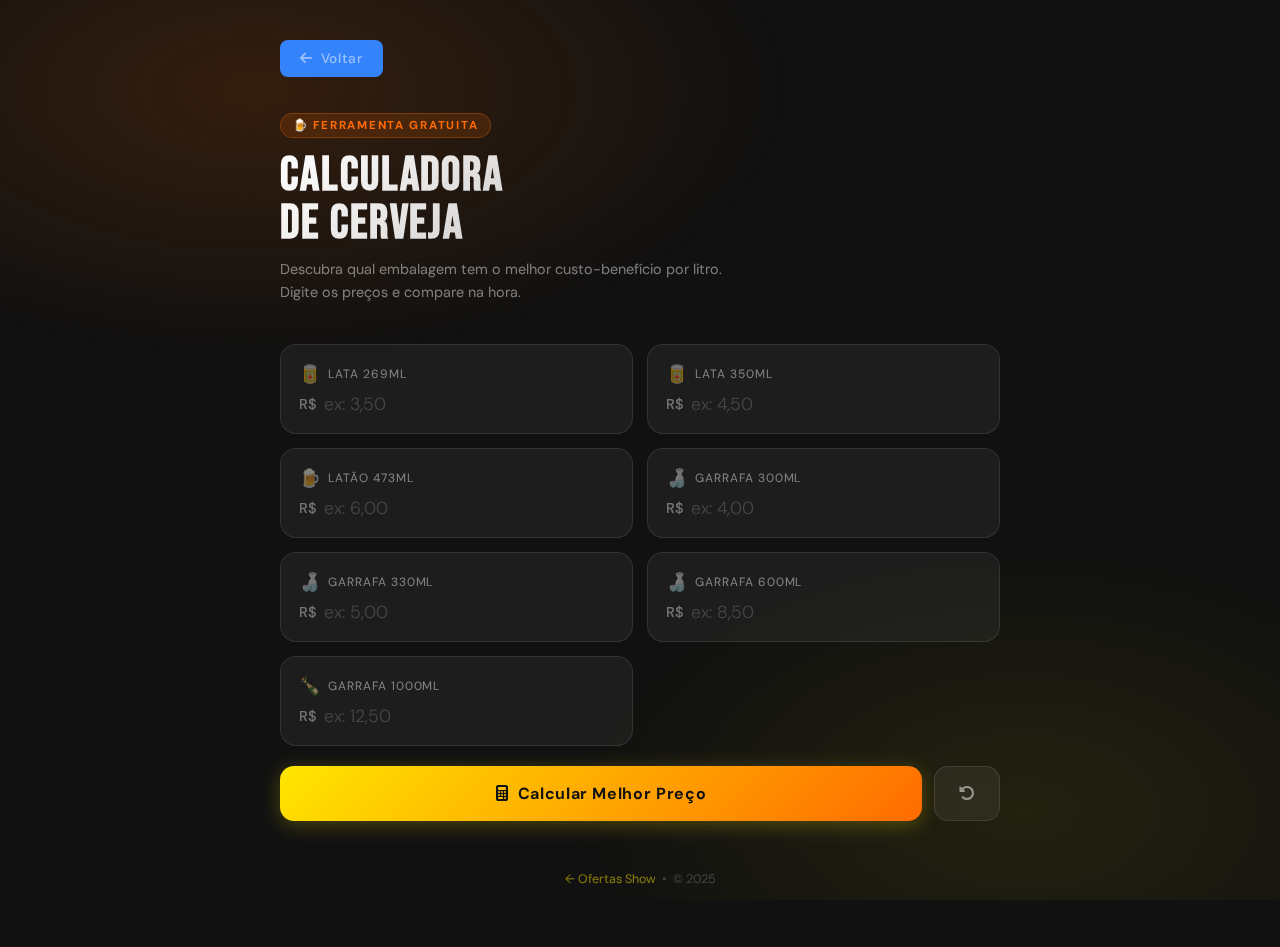
<file: templates/cerveja.html>
<!DOCTYPE html>
<html lang="pt-BR">
<head>
    <meta charset="UTF-8">
    <meta name="viewport" content="width=device-width, initial-scale=1.0">
    <title>Calculadora de Cerveja — Ofertas Show</title>
    <link rel="stylesheet" href="https://cdnjs.cloudflare.com/ajax/libs/font-awesome/6.5.0/css/all.min.css">
    <link href="https://fonts.googleapis.com/css2?family=Bebas+Neue&family=DM+Sans:wght@300;400;500;700&display=swap" rel="stylesheet">
    <style>
        :root {
            --yellow: #FFE600;
            --orange: #FF6B00;
            --blue: #3483FA;
            --dark: #111111;
            --card: rgba(255,255,255,0.05);
            --border: rgba(255,255,255,0.1);
            --white: #FFFFFF;
            --green: #22C55E;
            --red: #EF4444;
        }

        * { box-sizing: border-box; margin: 0; padding: 0; }

        body {
            font-family: 'DM Sans', sans-serif;
            background: var(--dark);
            color: var(--white);
            min-height: 100vh;
            padding: 40px 20px 60px;
            overflow-x: hidden;
        }

        body::before {
            content: '';
            position: fixed;
            inset: 0;
            background:
                radial-gradient(ellipse 70% 50% at 20% 10%, rgba(255,107,0,0.15) 0%, transparent 60%),
                radial-gradient(ellipse 60% 50% at 80% 90%, rgba(255,230,0,0.08) 0%, transparent 60%);
            pointer-events: none;
            z-index: 0;
        }

        .wrapper {
            position: relative;
            z-index: 1;
            max-width: 720px;
            margin: 0 auto;
        }

        .back-btn {
            display: inline-block;
            margin-bottom: 20px;
            padding: 10px 20px;
            background: var(--blue);
            color: var(--white);
            text-decoration: none;
            border-radius: 8px;
            font-weight: 500;
            transition: background 0.3s;
        }

        .back-btn:hover {
            background: #2c6bc7;
        }

        /* Back button */
        .back-btn {
            display: inline-flex;
            align-items: center;
            gap: 8px;
            color: rgba(255,255,255,0.5);
            text-decoration: none;
            font-size: 0.85rem;
            letter-spacing: 0.05em;
            margin-bottom: 36px;
            transition: color 0.2s;
        }
        .back-btn:hover { color: var(--yellow); }

        /* Header */
        .page-header {
            margin-bottom: 40px;
            animation: fadeUp 0.5s ease both;
        }

        .badge {
            display: inline-block;
            background: rgba(255,107,0,0.15);
            border: 1px solid rgba(255,107,0,0.3);
            color: var(--orange);
            font-size: 0.72rem;
            letter-spacing: 0.15em;
            text-transform: uppercase;
            padding: 4px 12px;
            border-radius: 100px;
            font-weight: 700;
            margin-bottom: 14px;
        }

        h1 {
            font-family: 'Bebas Neue', sans-serif;
            font-size: 3rem;
            letter-spacing: 0.04em;
            line-height: 1;
            background: linear-gradient(135deg, var(--white) 0%, rgba(255,255,255,0.5) 100%);
            -webkit-background-clip: text;
            -webkit-text-fill-color: transparent;
            background-clip: text;
        }

        .subtitle {
            margin-top: 10px;
            font-size: 0.9rem;
            color: rgba(255,255,255,0.45);
            line-height: 1.6;
        }

        /* Input grid */
        .input-grid {
            display: grid;
            grid-template-columns: 1fr 1fr;
            gap: 14px;
            margin-bottom: 20px;
            animation: fadeUp 0.5s 0.1s ease both;
        }

        .input-item {
            background: var(--card);
            border: 1px solid var(--border);
            border-radius: 16px;
            padding: 18px;
            transition: border-color 0.2s;
        }

        .input-item:focus-within {
            border-color: rgba(255,230,0,0.4);
        }

        .input-label {
            font-size: 0.75rem;
            color: rgba(255,255,255,0.45);
            letter-spacing: 0.08em;
            text-transform: uppercase;
            margin-bottom: 8px;
            display: flex;
            align-items: center;
            gap: 6px;
        }

        .input-label .icon { font-size: 1.1rem; }

        .input-row {
            display: flex;
            align-items: center;
            gap: 8px;
        }

        .currency {
            color: rgba(255,255,255,0.4);
            font-size: 0.9rem;
            font-weight: 500;
            flex-shrink: 0;
        }

        input[type="number"],
        input[type="text"] {
            background: transparent;
            border: none;
            outline: none;
            color: var(--white);
            font-family: 'DM Sans', sans-serif;
            font-size: 1.1rem;
            font-weight: 500;
            width: 100%;
            -moz-appearance: textfield;
        }

        input[type="number"]::-webkit-outer-spin-button,
        input[type="number"]::-webkit-inner-spin-button {
            -webkit-appearance: none;
        }

        input::placeholder { color: rgba(255,255,255,0.18); font-weight: 300; }

        /* Action buttons */
        .actions {
            display: flex;
            gap: 12px;
            margin-bottom: 30px;
            animation: fadeUp 0.5s 0.2s ease both;
        }

        .btn-calc {
            flex: 1;
            padding: 16px;
            background: linear-gradient(135deg, var(--yellow), var(--orange));
            color: var(--dark);
            font-family: 'DM Sans', sans-serif;
            font-size: 1rem;
            font-weight: 700;
            border: none;
            border-radius: 14px;
            cursor: pointer;
            letter-spacing: 0.04em;
            transition: all 0.25s;
            box-shadow: 0 4px 20px rgba(255,230,0,0.25);
        }

        .btn-calc:hover {
            transform: translateY(-2px);
            box-shadow: 0 8px 30px rgba(255,230,0,0.4);
        }

        .btn-clear {
            padding: 16px 24px;
            background: rgba(255,255,255,0.06);
            border: 1px solid var(--border);
            color: rgba(255,255,255,0.5);
            font-family: 'DM Sans', sans-serif;
            font-size: 1rem;
            font-weight: 600;
            border-radius: 14px;
            cursor: pointer;
            transition: all 0.25s;
        }

        .btn-clear:hover {
            background: rgba(255,255,255,0.1);
            color: var(--white);
        }

        /* Winner banner */
        #winner-banner {
            display: none;
            background: linear-gradient(135deg, rgba(34,197,94,0.15), rgba(34,197,94,0.05));
            border: 1px solid rgba(34,197,94,0.3);
            border-radius: 20px;
            padding: 24px 28px;
            margin-bottom: 20px;
            animation: popIn 0.4s cubic-bezier(0.34, 1.56, 0.64, 1) both;
        }

        @keyframes popIn {
            from { opacity: 0; transform: scale(0.92); }
            to { opacity: 1; transform: scale(1); }
        }

        .winner-label {
            font-size: 0.72rem;
            letter-spacing: 0.18em;
            text-transform: uppercase;
            color: var(--green);
            font-weight: 700;
            margin-bottom: 6px;
        }

        .winner-name {
            font-family: 'Bebas Neue', sans-serif;
            font-size: 2rem;
            letter-spacing: 0.06em;
            color: var(--white);
        }

        .winner-price {
            font-size: 0.9rem;
            color: rgba(255,255,255,0.55);
            margin-top: 4px;
        }

        .winner-price strong { color: var(--green); }

        /* Results table */
        #results-section { display: none; }

        .results-title {
            font-size: 0.75rem;
            letter-spacing: 0.18em;
            text-transform: uppercase;
            color: rgba(255,255,255,0.35);
            margin-bottom: 14px;
        }

        .result-item {
            display: flex;
            align-items: center;
            gap: 16px;
            padding: 16px 20px;
            border-radius: 14px;
            margin-bottom: 8px;
            background: var(--card);
            border: 1px solid var(--border);
            transition: all 0.2s;
            animation: fadeUp 0.4s ease both;
        }

        .result-item.best {
            background: rgba(34,197,94,0.08);
            border-color: rgba(34,197,94,0.25);
        }

        .result-item.worst {
            opacity: 0.55;
        }

        .result-rank {
            width: 28px;
            height: 28px;
            border-radius: 8px;
            display: flex;
            align-items: center;
            justify-content: center;
            font-weight: 700;
            font-size: 0.85rem;
            flex-shrink: 0;
        }

        .rank-1 { background: rgba(255,230,0,0.2); color: var(--yellow); }
        .rank-2 { background: rgba(255,255,255,0.08); color: rgba(255,255,255,0.5); }
        .rank-3 { background: rgba(255,255,255,0.06); color: rgba(255,255,255,0.4); }
        .rank-n { background: rgba(255,255,255,0.04); color: rgba(255,255,255,0.3); }

        .result-info { flex: 1; }

        .result-name {
            font-size: 0.95rem;
            font-weight: 600;
            color: var(--white);
        }

        .result-paid {
            font-size: 0.78rem;
            color: rgba(255,255,255,0.4);
            margin-top: 2px;
        }

        .result-ppl {
            text-align: right;
        }

        .result-ppl-value {
            font-size: 1.05rem;
            font-weight: 700;
            color: var(--white);
        }

        .result-ppl-label {
            font-size: 0.7rem;
            color: rgba(255,255,255,0.35);
            text-transform: uppercase;
            letter-spacing: 0.06em;
        }

        .badge-best {
            background: var(--green);
            color: var(--dark);
            font-size: 0.65rem;
            font-weight: 700;
            padding: 2px 8px;
            border-radius: 100px;
            letter-spacing: 0.08em;
            text-transform: uppercase;
            margin-left: 6px;
        }

        /* Bar visualization */
        .bar-wrap {
            margin-top: 4px;
        }

        .bar {
            height: 3px;
            border-radius: 100px;
            background: rgba(255,255,255,0.1);
            overflow: hidden;
        }

        .bar-fill {
            height: 100%;
            border-radius: 100px;
            background: linear-gradient(90deg, var(--yellow), var(--orange));
            transition: width 0.6s ease;
        }

        /* Footer */
        .page-footer {
            text-align: center;
            margin-top: 50px;
            font-size: 0.78rem;
            color: rgba(255,255,255,0.2);
        }

        .page-footer a {
            color: rgba(255,230,0,0.5);
            text-decoration: none;
        }

        @keyframes fadeUp {
            from { opacity: 0; transform: translateY(20px); }
            to { opacity: 1; transform: translateY(0); }
        }

        @media (max-width: 500px) {
            h1 { font-size: 2.2rem; }
            .input-grid { grid-template-columns: 1fr; }
        }
    </style>
</head>
<body>
<div class="wrapper">

    <a href="/" class="back-btn">
        <i class="fas fa-arrow-left"></i> Voltar
    </a>

    <div class="page-header">
        <div class="badge">🍺 Ferramenta Gratuita</div>
        <h1>Calculadora<br>de Cerveja</h1>
        <p class="subtitle">Descubra qual embalagem tem o melhor custo-benefício por litro.<br>Digite os preços e compare na hora.</p>
    </div>

    <!-- INPUTS -->
    <div class="input-grid" id="inputs">
        <div class="input-item">
            <div class="input-label"><span class="icon">🥫</span> Lata 269ml</div>
            <div class="input-row">
                <span class="currency">R$</span>
                <input type="number" min="0" step="0.01" placeholder="ex: 3,50" id="p269">
            </div>
        </div>
        <div class="input-item">
            <div class="input-label"><span class="icon">🥫</span> Lata 350ml</div>
            <div class="input-row">
                <span class="currency">R$</span>
                <input type="number" min="0" step="0.01" placeholder="ex: 4,50" id="p350">
            </div>
        </div>
        <div class="input-item">
            <div class="input-label"><span class="icon">🍺</span> Latão 473ml</div>
            <div class="input-row">
                <span class="currency">R$</span>
                <input type="number" min="0" step="0.01" placeholder="ex: 6,00" id="p473">
            </div>
        </div>
        <div class="input-item">
            <div class="input-label"><span class="icon">🍶</span> Garrafa 300ml</div>
            <div class="input-row">
                <span class="currency">R$</span>
                <input type="number" min="0" step="0.01" placeholder="ex: 4,00" id="p300">
            </div>
        </div>
        <div class="input-item">
            <div class="input-label"><span class="icon">🍶</span> Garrafa 330ml</div>
            <div class="input-row">
                <span class="currency">R$</span>
                <input type="number" min="0" step="0.01" placeholder="ex: 5,00" id="p330">
            </div>
        </div>
        <div class="input-item">
            <div class="input-label"><span class="icon">🍶</span> Garrafa 600ml</div>
            <div class="input-row">
                <span class="currency">R$</span>
                <input type="number" min="0" step="0.01" placeholder="ex: 8,50" id="p600">
            </div>
        </div>
        <div class="input-item">
            <div class="input-label"><span class="icon">🍾</span> Garrafa 1000ml</div>
            <div class="input-row">
                <span class="currency">R$</span>
                <input type="number" min="0" step="0.01" placeholder="ex: 12,50" id="p1000">
            </div>
        </div>
    </div>

    <!-- ACTIONS -->
    <div class="actions">
        <button class="btn-calc" onclick="calculate()"><i class="fas fa-calculator"></i> &nbsp;Calcular Melhor Preço</button>
        <button class="btn-clear" onclick="clearAll()"><i class="fas fa-rotate-left"></i></button>
    </div>

    <!-- WINNER -->
    <div id="winner-banner">
        <div class="winner-label">🏆 Melhor custo-benefício</div>
        <div class="winner-name" id="winner-name">—</div>
        <div class="winner-price" id="winner-desc">—</div>
    </div>

    <!-- RESULTS -->
    <div id="results-section">
        <p class="results-title">Ranking completo</p>
        <div id="results-list"></div>
    </div>

    <div class="page-footer">
        <a href="index.html">← Ofertas Show</a> &nbsp;•&nbsp; &copy; 2025
    </div>

</div>

<script>
    const containers = [
        { id: 'p269', label: 'Lata 269ml', ml: 269 },
        { id: 'p350', label: 'Lata 350ml', ml: 350 },
        { id: 'p473', label: 'Latão 473ml', ml: 473 },
        { id: 'p300', label: 'Garrafa 300ml', ml: 300 },
        { id: 'p330', label: 'Garrafa 330ml', ml: 330 },
        { id: 'p600', label: 'Garrafa 600ml', ml: 600 },
        { id: 'p1000', label: 'Garrafa 1000ml', ml: 1000 },
    ];

    function fmt(n) {
        return n.toLocaleString('pt-BR', { minimumFractionDigits: 2, maximumFractionDigits: 2 });
    }

    function calculate() {
        const results = [];
        for (const c of containers) {
            const val = document.getElementById(c.id).value.trim().replace(',', '.');
            if (!val) continue;
            const price = parseFloat(val);
            if (isNaN(price) || price <= 0) continue;
            const ppl = price / (c.ml / 1000);
            results.push({ ...c, price, ppl });
        }

        if (results.length === 0) {
            alert('Insira ao menos um preço para calcular.');
            return;
        }

        results.sort((a, b) => a.ppl - b.ppl);

        const best = results[0];
        const minPpl = best.ppl;
        const maxPpl = results[results.length - 1].ppl;

        // Winner
        const wb = document.getElementById('winner-banner');
        document.getElementById('winner-name').textContent = best.label;
        document.getElementById('winner-desc').innerHTML =
            `R$ ${fmt(best.price)} &nbsp;·&nbsp; <strong>R$ ${fmt(best.ppl)}/litro</strong>`;
        wb.style.display = 'block';

        // List
        const list = document.getElementById('results-list');
        list.innerHTML = '';

        results.forEach((r, i) => {
            const rankClass = i === 0 ? 'rank-1' : i === 1 ? 'rank-2' : i === 2 ? 'rank-3' : 'rank-n';
            const itemClass = i === 0 ? 'best' : i === results.length - 1 ? 'worst' : '';
            const barWidth = maxPpl === minPpl ? 100 : Math.max(20, ((r.ppl - minPpl) / (maxPpl - minPpl)) * 80 + 20);
            const savings = i > 0 ? ((r.ppl - minPpl) / minPpl * 100).toFixed(1) : null;

            list.innerHTML += `
                <div class="result-item ${itemClass}" style="animation-delay:${i * 0.06}s">
                    <div class="result-rank ${rankClass}">${i + 1}</div>
                    <div class="result-info">
                        <div class="result-name">
                            ${r.label}
                            ${i === 0 ? '<span class="badge-best">Melhor</span>' : ''}
                        </div>
                        <div class="result-paid">Pago: R$ ${fmt(r.price)} ${savings ? `<span style="color:#ef4444">+${savings}% mais caro/L</span>` : ''}</div>
                        <div class="bar-wrap">
                            <div class="bar"><div class="bar-fill" style="width:${barWidth}%"></div></div>
                        </div>
                    </div>
                    <div class="result-ppl">
                        <div class="result-ppl-value">R$ ${fmt(r.ppl)}</div>
                        <div class="result-ppl-label">por litro</div>
                    </div>
                </div>
            `;
        });

        document.getElementById('results-section').style.display = 'block';
        document.getElementById('results-section').scrollIntoView({ behavior: 'smooth', block: 'start' });
    }

    function clearAll() {
        containers.forEach(c => document.getElementById(c.id).value = '');
        document.getElementById('winner-banner').style.display = 'none';
        document.getElementById('results-section').style.display = 'none';
        document.getElementById('results-list').innerHTML = '';
    }

    // Allow Enter to calculate
    document.addEventListener('keydown', e => { if (e.key === 'Enter') calculate(); });
</script>
</body>
</html>
</file>
